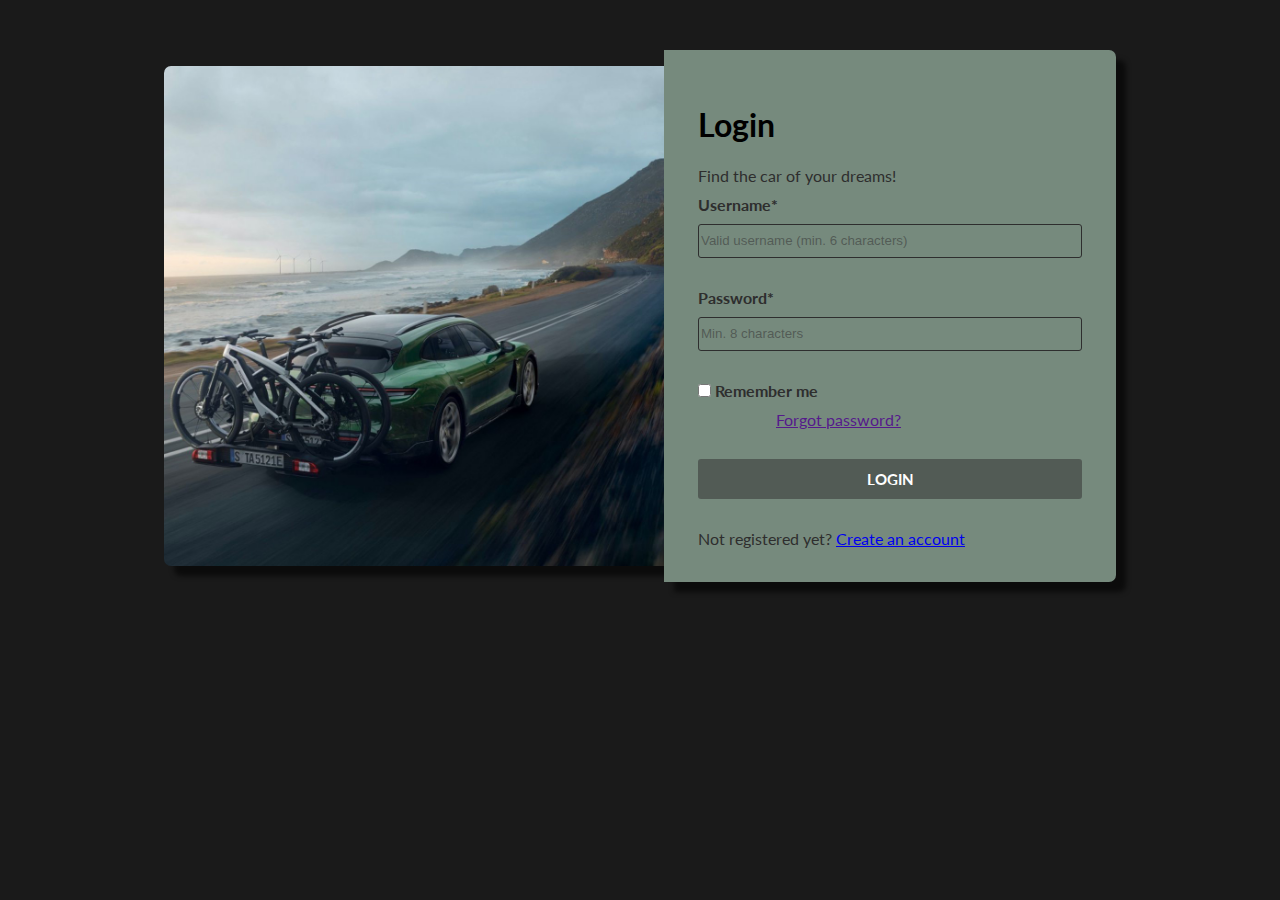
<file: Project/pages/login.html>
<!DOCTYPE html>
<html lang="en">
  <head>
    <meta charset="UTF-8" />
    <meta name="viewport" content="width=device-width, initial-scale=1.0" />
    <meta http-equiv="X-UA-Compatible" content="ie=edge" />
    <title>Login</title>
    <link rel="stylesheet" href="../styles/login.css">
    <link rel="preconnect" href="https://fonts.gstatic.com">
    <link href="https://fonts.googleapis.com/css2?family=Lato:ital,wght@0,100;0,300;0,400;0,700;1,100;1,300;1,400;1,700&display=swap" rel="stylesheet">
  </head>
  <body>
      <main>
        <div id="title-image"></div>
          <section id="credentials">
            <h1>Login</h1>
            <p id="subtitle">Find the car of your dreams!</p>
            <form action="index.html" method="POST">
                <label for="user">Username*</label>
                <p id="user-error">Please enter a valid username</p>
                <input type="text" id="user" name="user" placeholder="Valid username (min. 6 characters)" required>
                <label for="pass">Password*</label>
                <p id="pass-error">Please enter a valid password</p>
                <input type="password" id="pass" name="pass" placeholder="Min. 8 characters" required>
                <div id="remember-me">
                <input type="checkbox" name="check">
                <label for="check" id="remember">Remember me</label>
                </div>
                <a href="" id="forgot">Forgot password?</a>
                <button id='btn'>LOGIN</button>
                <p>Not registered yet? <a href="signup.html">Create an account</a></p>
            </form>
          </section>
      </main>
      <script type="text/javascript" src="../scripts/login.js"></script>
  </body>
</html>
</file>
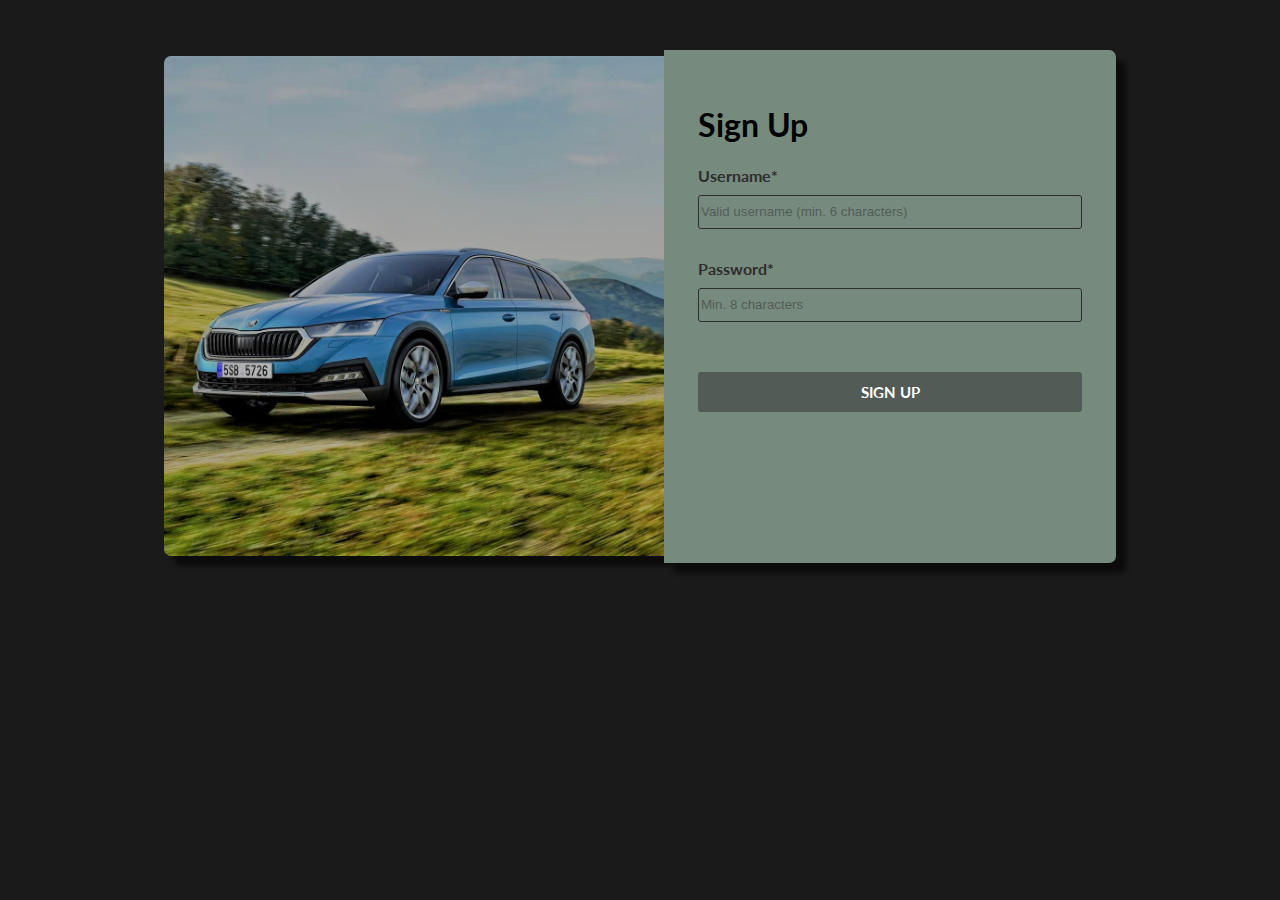
<file: Project/pages/signup.html>
<!DOCTYPE html>
<html lang="en">
  <head>
    <meta charset="UTF-8" />
    <meta name="viewport" content="width=device-width, initial-scale=1.0" />
    <meta http-equiv="X-UA-Compatible" content="ie=edge" />
    <title>Sign Up</title>
    <link rel="stylesheet" href="../styles/signup.css">
    <link rel="preconnect" href="https://fonts.gstatic.com">
    <link href="https://fonts.googleapis.com/css2?family=Lato:ital,wght@0,100;0,300;0,400;0,700;1,100;1,300;1,400;1,700&display=swap" rel="stylesheet">
  </head>
  <body>
      <main>
        <div id="title-image"></div>
          <section id="credentials">
            <h1>Sign Up</h1>
            <form action="login.html" method="POST">
                <label for="user">Username*</label>
                <p id="user-error">Please choose a valid username</p>
                <input type="text" id="user" name="user" placeholder="Valid username (min. 6 characters)" required>
                <label for="pass">Password*</label>
                <p id="pass-error">Please choose a valid password</p>
                <input type="password" id="pass" name="pass" placeholder="Min. 8 characters" required>
                <button id='btn'>SIGN UP</button>
            </form>
          </section>
      </main>
      <script type="text/javascript" src="../scripts/signup.js"></script>
  </body>
</html>
</file>
<file: Project/styles/login.css>
/*@font-face {
    font-family: Colus;
    src: url(../fonts/Colus-Regular.eot) format('embedded-opentype'),
    url(../fonts/Colus-Regular.woff) format('woff'),
    url(../fonts/Colus-Regular.woff2) format('woff2')
}*/

body {
    margin: 0;
    box-sizing: border-box;
    font-family: 'Lato', sans-serif;
    background-color: #000000e5;
}

main {
    display: flex;
    align-items: center;
    justify-content: center;
}

#credentials {
    position: relative;
    display: flex;
    flex-direction: column;
    flex-wrap: wrap;
    width: 30vw;
    padding: 34px;
    background-color: #768a7d;
    margin-top: 50px;
    border-radius: 0px 7px 7px 0px;
    box-shadow: 10px 10px 5px rgba(0, 0, 0, 0.562);
}

#subtitle {
    margin: 0px 0px 10px;
}

p, label {
    color: #2e2e2e;
    display: inline;
    margin-right: 10px;
}

label {
    font-weight: 700;
}

input[type="text"],
input[type="password"] {
    width: 98.5%;
    margin-bottom: 30px;
    margin-top: 10px;
    border: 1px solid #2e2e2e;
    height: 30px;
    border-radius: 3px;
    background-color: #768a7d;
    color: #2e2e2e;
}

button {
    width: 100%;
    height: 40px;
    border: 0px;
    border-radius: 3px;
    background-color: #124424;
    font-family: 'Lato';
    font-weight: 700;
    color: white;
    font-size: 15px;
    margin: 20px 0px;
}

#remember-me {
    display: inline-block;
    width: 50%;
    margin: 0;
}

#forgot {
    display: inline-block;
    padding: 10px 0px 10px;
    margin-left: 78px;
}

input[type="checkbox"] {
    margin: 0;
    color: #000000e5;
}

p:last-of-type {
    display: inline-block;
    margin: 10px 0px 0px;
}

#title-image {
    background-image: url(../assets/banner.jpg);
    background-size: cover;
    height: 500px;
    width: 500px;
    margin-top: 50px;
    border-radius: 7px 0px 0px 7px;
    box-shadow: 10px 10px 5px rgba(0, 0, 0, 0.562);
}

::placeholder {
    color: #38383894;
}

#user-error, #pass-error {
    color: #FF0000;
}

@media only screen and (max-width: 600px) {
    #title-image {
        display: none;
    }

    #credentials {
        position: relative;
        display: flex;
        flex-direction: column;
        flex-wrap: wrap;
        height: 100vh;
        width: 100vw;
        border-radius: 0px;
        margin: 0px;
    }
    
    #forgot {
        margin-left: 19px;
    }
}
</file>
<file: Project/styles/signup.css>
body {
    margin: 0;
    box-sizing: border-box;
    font-family: 'Lato', sans-serif;
    background-color: #000000e5;
}

main {
    display: flex;
    align-items: center;
    justify-content: center;
}

#credentials {
    position: relative;
    display: flex;
    flex-direction: column;
    flex-wrap: wrap;
    width: 30vw;
    padding: 34px;
    background-color: #768a7d;
    margin-top: 50px;
    border-radius: 0px 7px 7px 0px;
    box-shadow: 10px 10px 5px rgba(0, 0, 0, 0.562);
}

form {
    height: 363px;
}

#subtitle {
    margin: 0px 0px 10px;
}

p, label {
    color: #2e2e2e;
    display: inline;
    margin-right: 10px;
}

label {
    font-weight: 700;
}

input[type="text"],
input[type="password"] {
    width: 98.5%;
    margin-bottom: 30px;
    margin-top: 10px;
    border: 1px solid #2e2e2e;
    height: 30px;
    border-radius: 3px;
    background-color: #768a7d;
    color: #2e2e2e;
}

button {
    width: 100%;
    height: 40px;
    border: 0px;
    border-radius: 3px;
    background-color: #124424;
    font-family: 'Lato';
    font-weight: 700;
    color: white;
    font-size: 15px;
    margin: 20px 0px;
}

p:last-of-type {
    display: inline-block;
    margin: 10px 0px 0px;
}

#title-image {
    background-image: url(../assets/signup.jpg);
    background-size: cover;
    background-position: center;
    height: 500px;
    width: 500px;
    margin-top: 50px;
    border-radius: 7px 0px 0px 7px;
    box-shadow: 10px 10px 5px rgba(0, 0, 0, 0.562);
}

::placeholder {
    color: #38383894;
}

#user-error, #pass-error {
    color: #FF0000;
}

@media only screen and (max-width: 600px) {
    #title-image {
        display: none;
    }

    #credentials {
        position: relative;
        display: flex;
        flex-direction: column;
        flex-wrap: wrap;
        height: 100vh;
        width: 100vw;
        border-radius: 0px;
        margin: 0px;
        padding: 34px;
    }
    
    #forgot {
        margin-left: 19px;
    }
}
</file>
